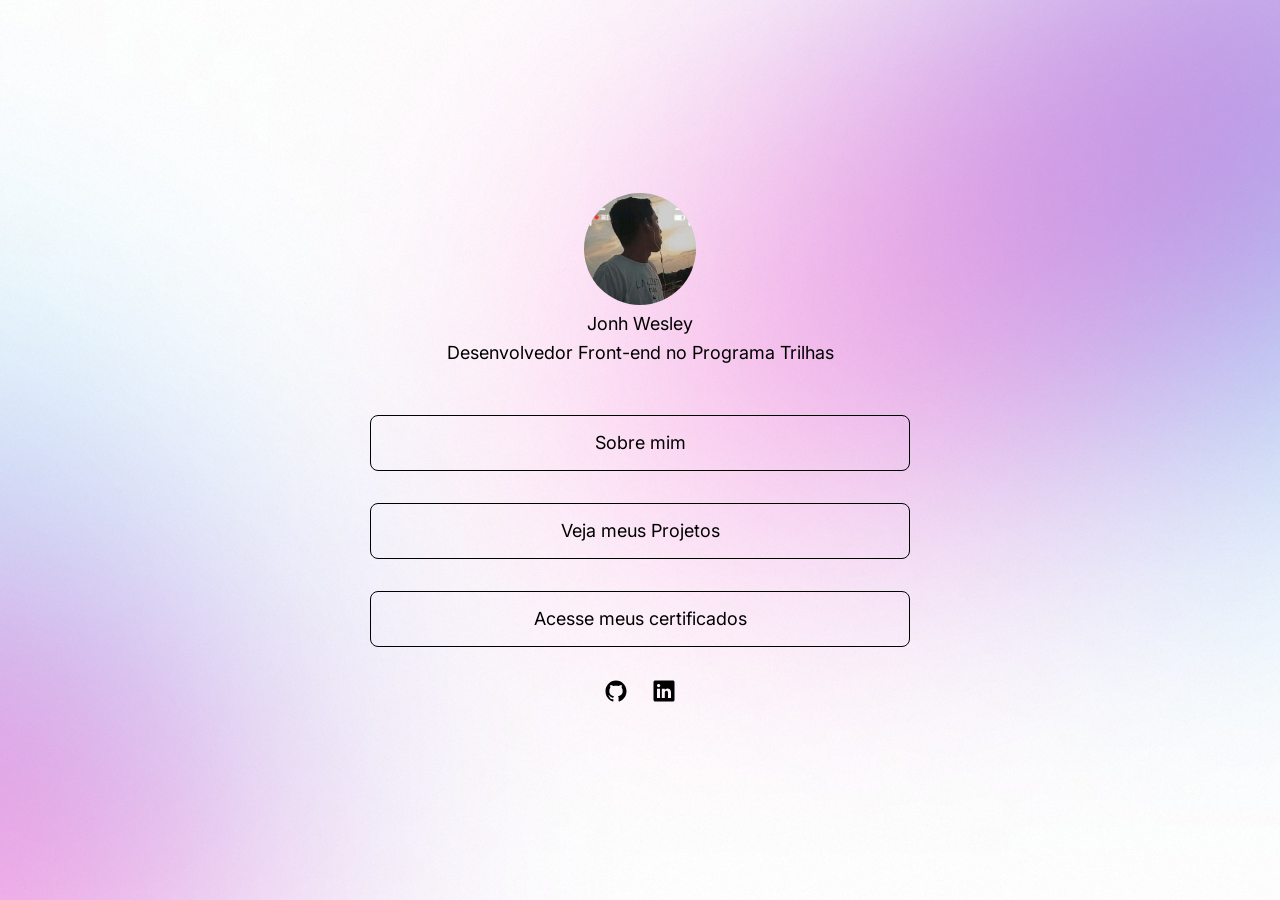
<file: index.html>
<!DOCTYPE html>
<html lang="pt-br">

<head>
    <meta charset="UTF-8">
    <meta name="viewport" content="width=device-width, initial-scale=1.0">
    <link rel="stylesheet" href="./css/style.css">
    <title>Portfolio Trilhas</title>
</head>

<body>

    <section class="container">

        <section class="img-perfil">

            <div class="perfil">

                <img class="photo" src="./src/assets/imagens/image.png" alt="Foto de perfil">
                <p>Jonh Wesley</p>
                <p>Desenvolvedor Front-end no Programa Trilhas</p>

            </div>

        </section>

        <section class="links">

            <div class="sobre">

                <a href="./sobre.html" target="_blank">Sobre mim</a>
                <a href="./projeto.html" target="_blank">Veja meus Projetos</a>
                <a href="https://drive.google.com/file/d/1oBrEGCF1SR-dcK9Z45j6V6vvi3nLN9_V/view?usp=sharing"
                    target="_blank">Acesse meus certificados</a>

            </div>

        </section>

        <section class="redes-sociais">

            <div class="redes">

                <a href="https://github.com/jonhsouza-tkc" target="_blank"><img src="./src/assets/icons/GitHub.svg"
                        alt="Logo do GitHub"></a>
                <a href="https://www.linkedin.com/in/jonh-wesley-souza-lima-074b402b8/" target="_blank"><img
                        src="./src/assets/icons/LinkedIn.svg" alt="Logo do LinkedIn"></a>

            </div>

        </section>

    </section>




</body>

</html>
</file>
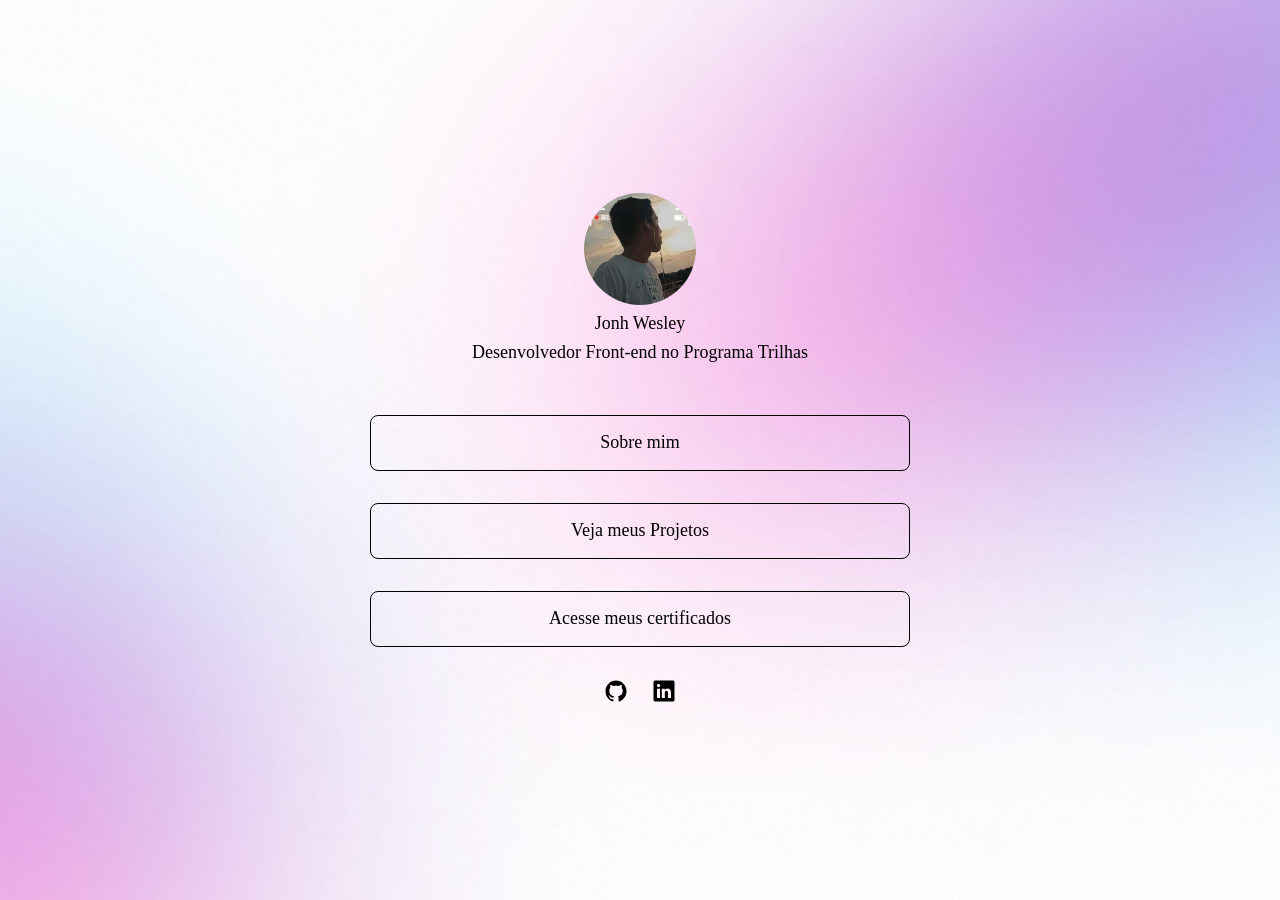
<file: PORTFOLIO-TRILHAS/index.html>
<!DOCTYPE html>
<html lang="pt-br">

<head>
    <meta charset="UTF-8">
    <meta name="viewport" content="width=device-width, initial-scale=1.0">
    <link rel="stylesheet" href="/PORTFOLIO-TRILHAS/css/style.css">
    <title>Portfolio Trilhas</title>
</head>

<body>

    <section class="container">

        <section class="img-perfil">

            <div class="perfil">

                <img class="photo" src="src/assets/imagens/image.png" alt="Foto de perfil">
                <p>Jonh Wesley</p>
                <p>Desenvolvedor Front-end no Programa Trilhas</p>

            </div>

        </section>

        <section class="links">

            <div class="sobre">

                <a href="/PORTFOLIO-TRILHAS/sobre.html" target="_blank">Sobre mim</a>
                <a href="/PORTFOLIO-TRILHAS/projeto.html" target="_blank">Veja meus Projetos</a>
                <a href="https://drive.google.com/file/d/1oBrEGCF1SR-dcK9Z45j6V6vvi3nLN9_V/view?usp=sharing" target="_blank">Acesse meus certificados</a>

            </div>

        </section>

        <section class="redes-sociais">

            <div class="redes">

                <a href="https://github.com/jonhsouza-tkc" target="_blank"><img src="src/assets/icons/GitHub.svg"
                        alt="Logo do GitHub"></a>
                <a href="https://www.linkedin.com/in/jonh-wesley-souza-lima-074b402b8/" target="_blank"><img src="src/assets/icons/LinkedIn.svg"
                        alt="Logo do LinkedIn"></a>

            </div>

        </section>

    </section>




</body>

</html>
</file>
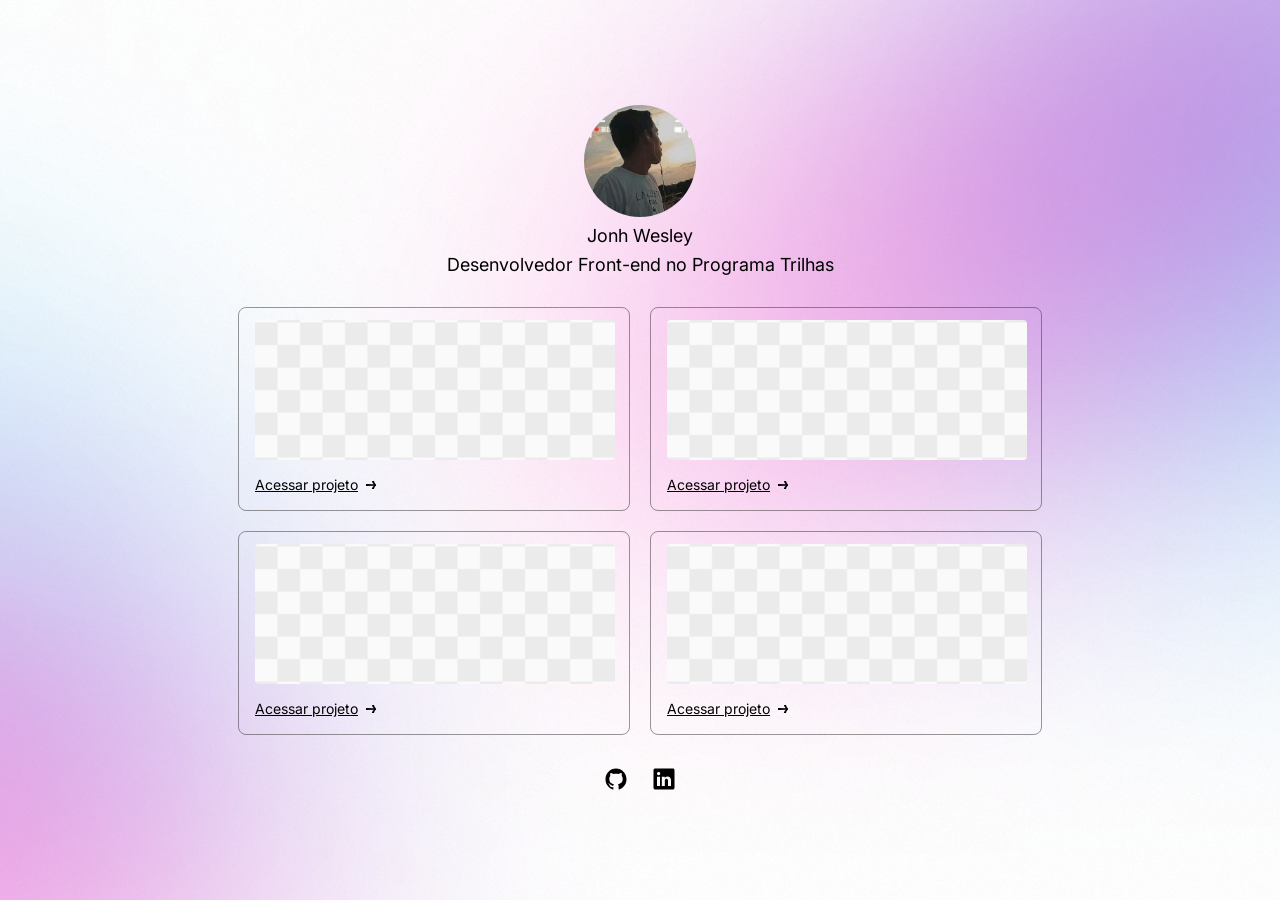
<file: projeto.html>
<!DOCTYPE html>
<html lang="pt-br">

<head>
    <meta charset="UTF-8">
    <meta name="viewport" content="width=device-width, initial-scale=1.0">
    <link rel="stylesheet" href="./css/style.css">
    <link rel="stylesheet" href="./css/projetos.css">
    <title>Projetos</title>
</head>

<body>
    <section class="container">

        <section class="img-perfil">

            <div class="perfil">

                <img class="photo" src="./src/assets/imagens/image.png" alt="Foto de perfil">
                <p>Jonh Wesley</p>
                <p>Desenvolvedor Front-end no Programa Trilhas</p>

            </div>

        </section>

        <section class="meus-projetos">

            <!-- card 1 -->
            <div class="projeto">
                <img class="capa" src="./src/assets/imagens/fundo-card.png" alt="Capa do projeto">

                <div class="link-projeto">
                    <a href="https://github.com/jonhsouza-tkc/jonhsouza-tkc" target="_blank">Acessar projeto</a>
                    <img class="seta" src="./src/assets/icons/Arrow.svg" alt="icone de seta">
                </div>
            </div>

            <!-- card 2 -->
            <div class="projeto">
                <img class="capa" src="./src/assets/imagens/fundo-card.png" alt="Capa do projeto">
                <div class="link-projeto">
                    <a href="https://github.com" target="_blank">Acessar projeto</a>
                    <img class="seta" src="./src/assets/icons/Arrow.svg" alt="icone de seta">
                </div>
            </div>

            <!-- card 3 -->
            <div class="projeto">
                <img class="capa" src="./src/assets/imagens/fundo-card.png" alt="Capa do projeto">
                <div class="link-projeto">
                    <a href="https://github.com" target="_blank">Acessar projeto</a>
                    <img class="seta" src="./src/assets/icons/Arrow.svg" alt="icone de seta">
                </div>
            </div>

            <!-- card 4 -->
            <div class="projeto">
                <img class="capa" src="./src/assets/imagens/fundo-card.png" alt="Capa do projeto">
                <div class="link-projeto">
                    <a href="https://github.com" target="_blank">Acessar projeto</a>
                    <img class="seta" src="./src/assets/icons/Arrow.svg" alt="icone de seta">
                </div>
            </div>
        </section>

        <section class="redes-sociais">

            <div class="redes">

                <a href="https://github.com/jonhsouza-tkc" target="_blank"><img src="./src/assets/icons/GitHub.svg" alt="Logo do GitHub"></a>

                <a href="https://www.linkedin.com/in/jonh-wesley-souza-lima-074b402b8/" target="_blank"><img src="./src/assets/icons/LinkedIn.svg" alt="Logo do LinkedIn"></a>
            </div>

        </section>

</body>

</html>
</file>
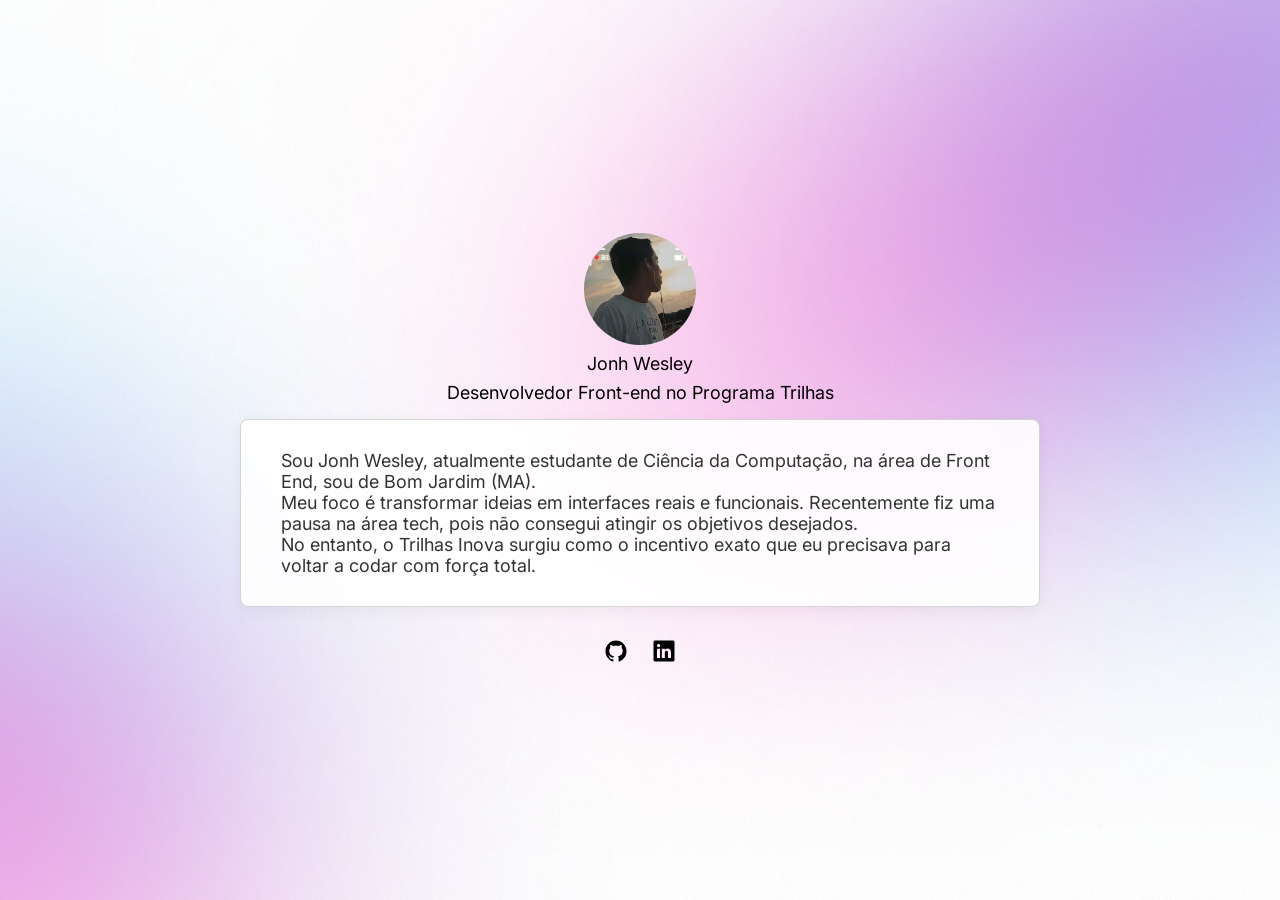
<file: sobre.html>
<!DOCTYPE html>
<html lang="pt-br">

<head>
    <meta charset="UTF-8">
    <meta name="viewport" content="width=device-width, initial-scale=1.0">
    <link rel="stylesheet" href="./css/style.css">
    <link rel="stylesheet" href="./css/sobre.css">
    <title>Sobre Mim</title>
</head>

<body>

    <section class="container">

        <section class="img-perfil">

            <div class="perfil">

                <img class="photo" src="./src/assets/imagens/image.png" alt="Foto de perfil">
                <p>Jonh Wesley</p>
                <p>Desenvolvedor Front-end no Programa Trilhas</p>

            </div>

            <div class="about-me">

                <p>
                    Sou Jonh Wesley, atualmente estudante de Ciência da Computação, na área de Front End, sou de Bom
                    Jardim (MA).
                </p>

                <p>
                    Meu foco é transformar ideias em interfaces reais e funcionais. Recentemente fiz uma pausa na área
                    tech, pois não consegui atingir os objetivos desejados.
                </p>

                <p>
                    No entanto, o Trilhas Inova surgiu como o incentivo exato que eu precisava para voltar a codar com
                    força total.

                </p>

            </div>

        </section>

        <section class="redes-sociais">

            <div class="redes">

                <a href="https://github.com/jonhsouza-tkc" target="_blank"><img src="./src/assets/icons/GitHub.svg" alt="Logo do GitHub"></a>

                <a href="https://www.linkedin.com/in/jonh-wesley-souza-lima-074b402b8/" target="_blank"><img src="./src/assets/icons/LinkedIn.svg" alt="Logo do LinkedIn"></a>

            </div>

        </section>

    </section>
</body>

</html>
</file>
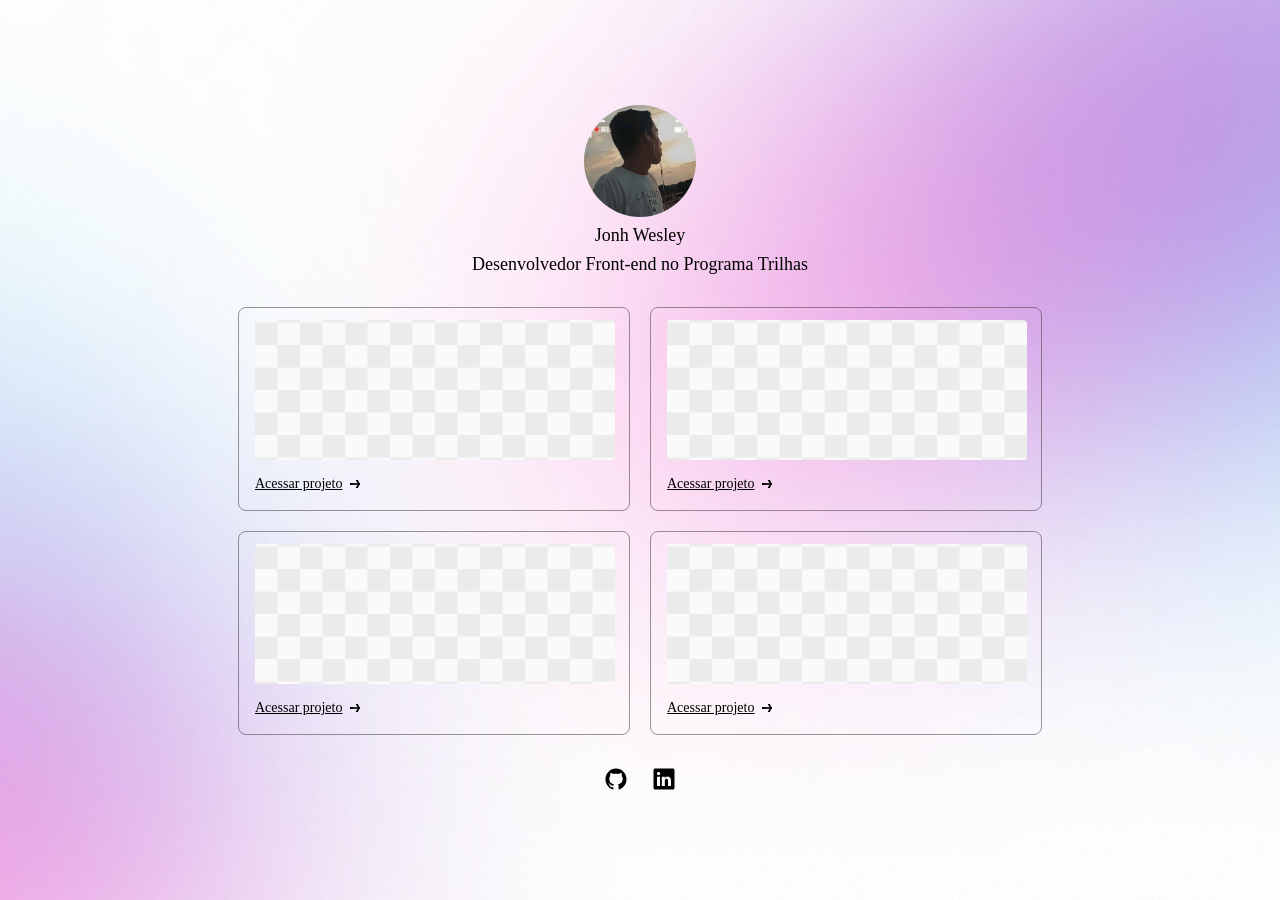
<file: PORTFOLIO-TRILHAS/projeto.html>
<!DOCTYPE html>
<html lang="pt-br">

<head>
    <meta charset="UTF-8">
    <meta name="viewport" content="width=device-width, initial-scale=1.0">
    <link rel="stylesheet" href="/PORTFOLIO-TRILHAS/css/style.css">
    <link rel="stylesheet" href="/PORTFOLIO-TRILHAS/css/projetos.css">
    <title>Projetos</title>
</head>

<body>
    <section class="container">

        <section class="img-perfil">

            <div class="perfil">

                <img class="photo" src="src/assets/imagens/image.png" alt="Foto de perfil">
                <p>Jonh Wesley</p>
                <p>Desenvolvedor Front-end no Programa Trilhas</p>

            </div>

        </section>

        <section class="meus-projetos">

            <!-- card 1 -->
            <div class="projeto">
                <img class="capa" src="/PORTFOLIO-TRILHAS/src/assets/imagens/fundo-card.png" alt="Capa do projeto">

                <div class="link-projeto">
                    <a href="https://github.com/jonhsouza-tkc/jonhsouza-tkc" target="_blank">Acessar projeto</a>
                    <img class="seta" src="/PORTFOLIO-TRILHAS/src/assets/icons/Arrow.svg" alt="icone de seta">
                </div>
            </div>

            <!-- card 2 -->
            <div class="projeto">
                <img class="capa" src="/PORTFOLIO-TRILHAS/src/assets/imagens/fundo-card.png" alt="Capa do projeto">
                <div class="link-projeto">
                    <a href="https://github.com" target="_blank">Acessar projeto</a>
                    <img class="seta" src="/PORTFOLIO-TRILHAS/src/assets/icons/Arrow.svg" alt="icone de seta">
                </div>
            </div>

            <!-- card 3 -->
            <div class="projeto">
                <img class="capa" src="/PORTFOLIO-TRILHAS/src/assets/imagens/fundo-card.png" alt="Capa do projeto">
                <div class="link-projeto">
                    <a href="https://github.com" target="_blank">Acessar projeto</a>
                    <img class="seta" src="/PORTFOLIO-TRILHAS/src/assets/icons/Arrow.svg" alt="icone de seta">
                </div>
            </div>

            <!-- card 4 -->
            <div class="projeto">
                <img class="capa" src="/PORTFOLIO-TRILHAS/src/assets/imagens/fundo-card.png" alt="Capa do projeto">
                <div class="link-projeto">
                    <a href="https://github.com" target="_blank">Acessar projeto</a>
                    <img class="seta" src="/PORTFOLIO-TRILHAS/src/assets/icons/Arrow.svg" alt="icone de seta">
                </div>
            </div>
        </section>

        <section class="redes-sociais">

            <div class="redes">

                <a href="https://github.com/jonhsouza-tkc" target="_blank"><img src="src/assets/icons/GitHub.svg"
                        alt="Logo do GitHub"></a>
                <a href="https://www.linkedin.com/in/jonh-wesley-souza-lima-074b402b8/" target="_blank"><img src="src/assets/icons/LinkedIn.svg"
                        alt="Logo do LinkedIn"></a>
            </div>

        </section>

</body>

</html>
</file>
<file: css/style.css>
@import url('https://fonts.googleapis.com/css2?family=Inter:wght@400;500;600;700&display=swap');

* {
    padding: 0;
    margin: 0;
    box-sizing: border-box;
    font-family: 'Inter', sans-serif;
}

body {
    background-image: url("../src/assets/imagens/fundo-img.png");
    background-size: cover;
    background-position: center;
    background-repeat: no-repeat;
 
}

.perfil {
    display: flex;
    flex-direction: column;
    align-items: center;
    text-align: center;
    gap: 0.5rem;
}

.perfil p {
    font-size: 18px;
    color: #000;

}

 .photo {

    width: 112px;
    height: 112px;
    border-radius: 50%;
    transition: all 0.3s ease;
} 

.photo:hover {
    transform: scale(1.1);
    box-shadow: 0px 4px 15px rgba(0, 0, 0, 0.2);
}

.container {
    display: flex;
    justify-content: center;
    align-items: center;
    flex-direction: column;
    min-height: 100vh;
    gap: 2rem;
} 


.sobre {
    display: flex;
    flex-direction: column;
    align-items: center;
    gap: 2rem;
    margin-top: 20px; 
}

.sobre a {
    text-decoration: none;
    color: #000;
    font-weight: normal;
    font-size: 18px;
    border: 1px solid #000;
    width: 540px;
    height: 56px;
    padding: 1rem 0;
    border-radius: 8px;
    text-align: center;
    transition: all 0.3s ease;
}

.sobre a:hover {
    background-color: #ec78f3; 
    color: #fff;  
    transform: translateY(-4px);
    box-shadow: 0px 6px 15px rgba(0, 0, 0, 0.15);
}

.redes {
    display: flex;
    gap: 1.5rem;

}
</file>
<file: PORTFOLIO-TRILHAS/css/style.css>
* {
    padding: 0;
    margin: 0;
    box-sizing: border-box;
}

body {
    background-image: url("/PORTFOLIO-TRILHAS/src/assets/imagens/fundo-img.png");
    background-size: cover;
    background-position: center;
    background-repeat: no-repeat;
 
}

.perfil {
    display: flex;
    flex-direction: column;
    align-items: center;
    text-align: center;
    gap: 0.5rem;
}

.perfil p {
    font-size: 18px;
    color: #000;

}

 .photo {

    width: 112px;
    height: 112px;
    border-radius: 50%;
    transition: all 0.3s ease;
} 

.photo:hover {
    transform: scale(1.1);
    box-shadow: 0px 4px 15px rgba(0, 0, 0, 0.2);
}

.container {
    display: flex;
    justify-content: center;
    align-items: center;
    flex-direction: column;
    min-height: 100vh;
    gap: 2rem;
} 


.sobre {
    display: flex;
    flex-direction: column;
    align-items: center;
    gap: 2rem;
    margin-top: 20px; 
}

.sobre a {
    text-decoration: none;
    color: #000;
    font-weight: normal;
    font-size: 18px;
    border: 1px solid #000;
    width: 540px;
    height: 56px;
    padding: 1rem 0;
    border-radius: 8px;
    text-align: center;
    transition: all 0.3s ease;
}

.sobre a:hover {
    background-color: #ec78f3; 
    color: #fff;  
    transform: translateY(-4px);
    box-shadow: 0px 6px 15px rgba(0, 0, 0, 0.15);
}

.redes {
    display: flex;
    gap: 1.5rem;

}
</file>
<file: css/projetos.css>
.meus-projetos {
    display: grid;
    grid-template-columns: 1fr 1fr;
    gap: 1.25rem;
}

.projeto {
    width: 392px;
    height: 204px;
    border: 1px solid rgba(54, 50, 50, 0.5);
    border-radius: 8px;
    transition: transform 0.3s ease, box-shadow 0.3s ease;
}

.projeto:hover {
    transform: translateY(-6px);
    box-shadow: 0px 10px 20px rgba(0, 0, 0, 0.1);
    border-color: #e117caf8; 
}

.capa {
    width: 360px;
    height: 140px;
    object-fit: cover;
    margin: 12px 16px;
    border-radius: 4px;
}

.link-projeto {
    display: flex;
    align-items: center;
    gap: 0.5rem;
    margin-left: 1rem;
}

.link-projeto a {
    color: #000;  
    text-decoration: underline; 
    font-size: 14px;
}

.seta {
    width: 10px;
    height: 8px;
}
</file>
<file: css/sobre.css>
.about-me {
    max-width: 800px;
    margin-top: 1rem;
    background-color: rgba(255, 255, 255, 0.9); 
    padding: 30px 40px;
    border-radius: 8px; 
    border: 1px solid rgba(54, 50, 50, 0.2); 
    box-shadow: 0px 4px 15px rgba(0, 0, 0, 0.05);
}

.about-me p {
    font-size: 18px;
    color: #333; 
}
</file>
<file: PORTFOLIO-TRILHAS/css/projetos.css>
.meus-projetos {
    display: grid;
    grid-template-columns: 1fr 1fr;
    gap: 1.25rem;
}

.projeto {
    width: 392px;
    height: 204px;
    border: 1px solid rgba(54, 50, 50, 0.5);
    border-radius: 8px;
    transition: transform 0.3s ease, box-shadow 0.3s ease;
}

.projeto:hover {
    transform: translateY(-6px);
    box-shadow: 0px 10px 20px rgba(0, 0, 0, 0.1);
    border-color: #e117caf8; 
}

.capa {
    width: 360px;
    height: 140px;
    object-fit: cover;
    margin: 12px 16px;
    border-radius: 4px;
}

.link-projeto {
    display: flex;
    align-items: center;
    gap: 0.5rem;
    margin-left: 1rem;
}

.link-projeto a {
    color: #000;  
    text-decoration: underline; 
    font-size: 14px;
}

.seta {
    width: 10px;
    height: 8px;
}
</file>
